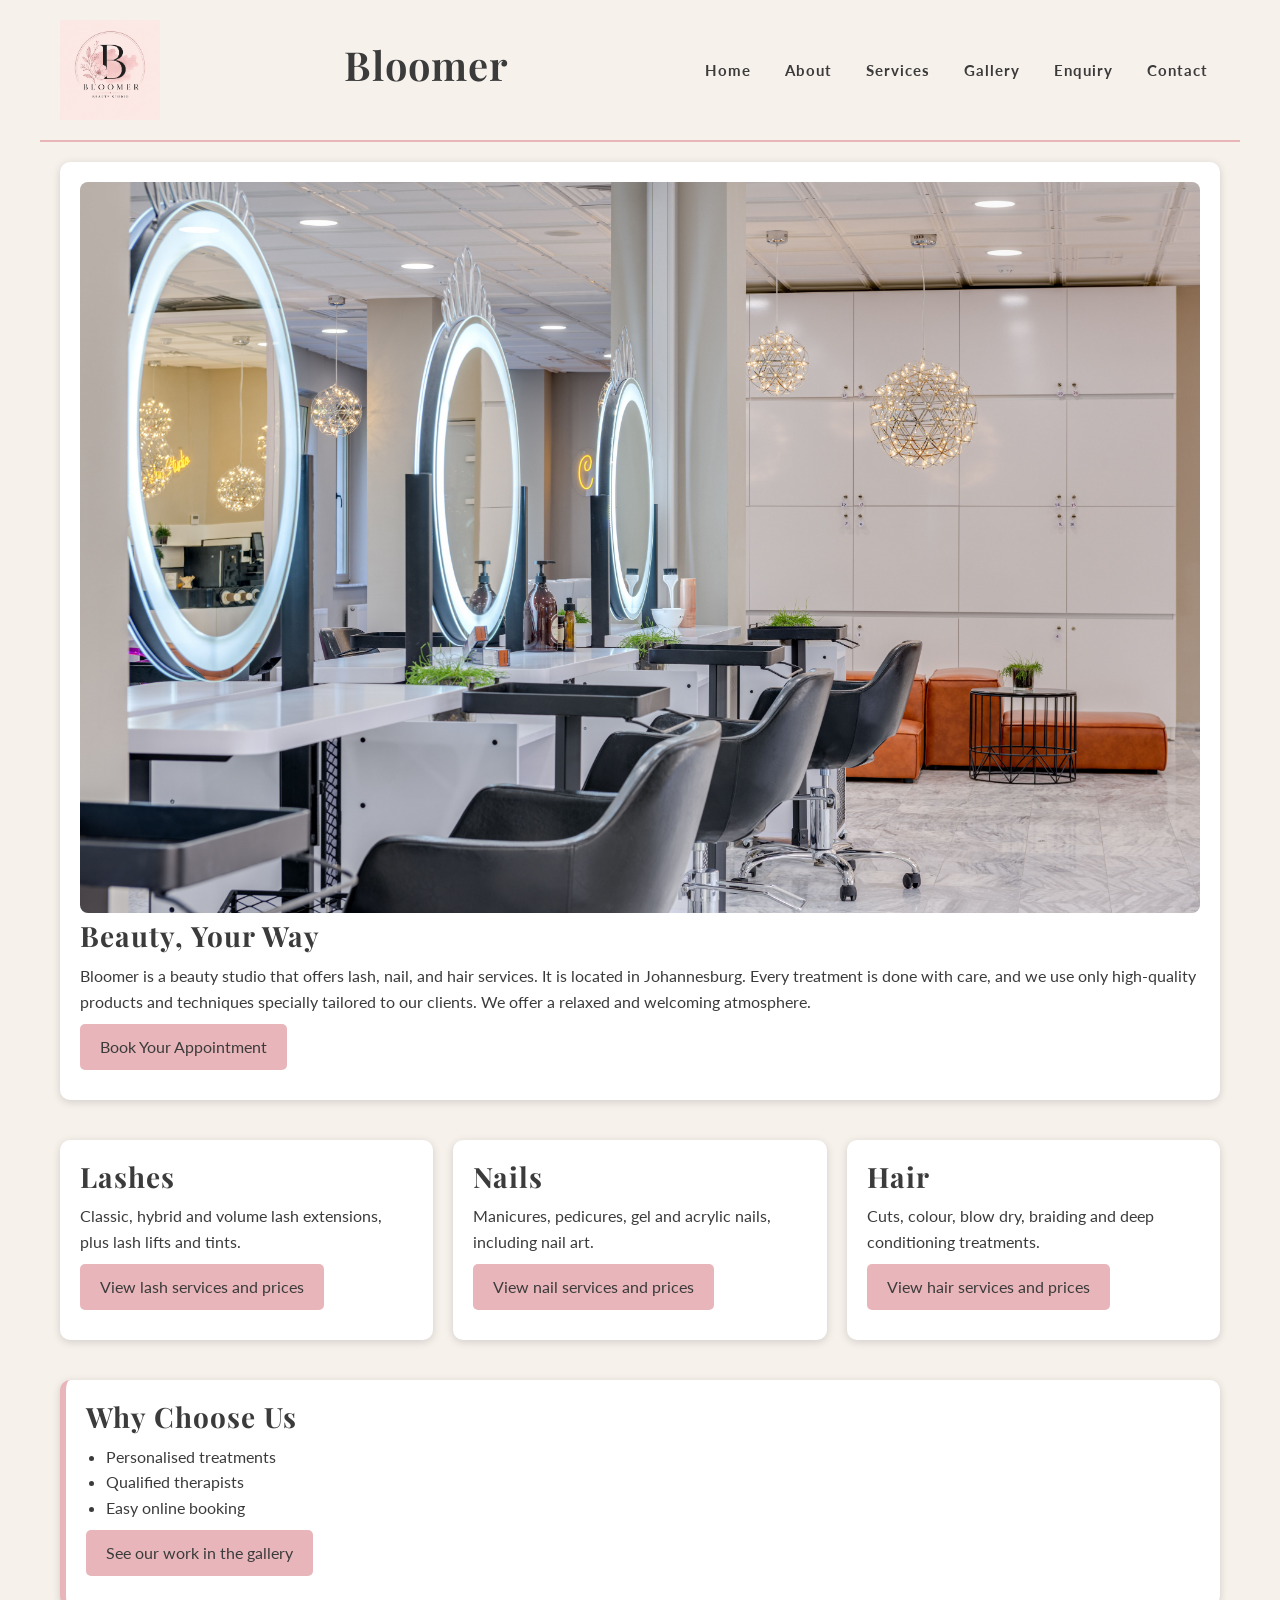
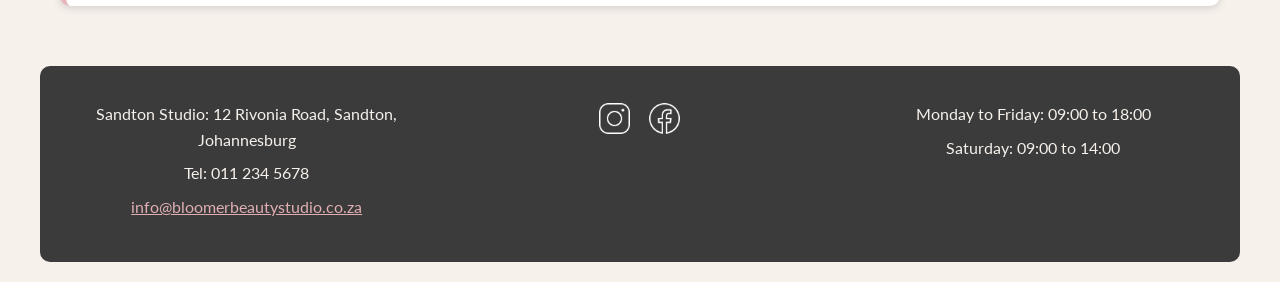
<file: index.html>
<!DOCTYPE html>
<html lang="en-za">
<head>
  <meta charset="UTF-8">
  <meta name="viewport" content="width=device-width, initial-scale=1.0">
  <title>Bloomer | Lash, Nail &amp; Hair Studio in Sandton and Rosebank</title>
  <meta name="description" content="Bloomer is a beauty studio in Sandton and Rosebank, Johannesburg, offering lash extensions, gel and acrylic nails, hair colour and braiding. Book online.">
  <meta name="keywords" content="beauty studio Johannesburg, lash extensions Sandton, gel nails Rosebank, acrylic nails Johannesburg, hair braiding Johannesburg, nail art, lash lift and tint, Bloomer">
  <meta name="author" content="Mamello Makhalemele">
  <meta name="robots" content="index, follow">
  <link rel="canonical" href="https://mamellomak.github.io/bloomer-beauty-studio/">
  <link rel="icon" type="image/png" href="images/logo.png">

  <!-- open graph tags, these control how the page looks when someone shares the link on social media -->
  <meta property="og:type" content="website">
  <meta property="og:site_name" content="Bloomer Beauty Studio">
  <meta property="og:title" content="Bloomer | Lash, Nail &amp; Hair Studio in Sandton and Rosebank">
  <meta property="og:description" content="Bloomer is a beauty studio in Sandton and Rosebank, Johannesburg, offering lash extensions, gel and acrylic nails, hair colour and braiding. Book online.">
  <meta property="og:url" content="https://mamellomak.github.io/bloomer-beauty-studio/">
  <meta property="og:image" content="https://mamellomak.github.io/bloomer-beauty-studio/images/hero/salonherobanner.jpg">
  <meta property="og:image:alt" content="The inside of the Bloomer beauty studio">
  <meta property="og:locale" content="en_ZA">
  <link rel="preconnect" href="https://fonts.googleapis.com">
  <link rel="preconnect" href="https://fonts.gstatic.com" crossorigin>
  <link href="https://fonts.googleapis.com/css2?family=Playfair+Display:wght@400;600;700&family=Lato:wght@400;700&display=swap" rel="stylesheet">
  <link rel="stylesheet" href="css/style.css">
  <script type="application/ld+json">
{
  "@context": "https://schema.org",
  "@graph": [
    {
      "@type": "BeautySalon",
      "@id": "https://mamellomak.github.io/bloomer-beauty-studio/#sandton",
      "name": "Bloomer Beauty Studio, Sandton",
      "url": "https://mamellomak.github.io/bloomer-beauty-studio/",
      "image": "https://mamellomak.github.io/bloomer-beauty-studio/images/hero/salonherobanner.jpg",
      "telephone": "+27112345678",
      "email": "info@bloomerbeautystudio.co.za",
      "address": {
        "@type": "PostalAddress",
        "streetAddress": "12 Rivonia Road",
        "addressLocality": "Sandton",
        "addressRegion": "Gauteng",
        "addressCountry": "ZA"
      },
      "geo": {
        "@type": "GeoCoordinates",
        "latitude": -26.1075,
        "longitude": 28.056
      },
      "openingHoursSpecification": [
        {
          "@type": "OpeningHoursSpecification",
          "dayOfWeek": ["Monday", "Tuesday", "Wednesday", "Thursday", "Friday"],
          "opens": "09:00",
          "closes": "18:00"
        },
        {
          "@type": "OpeningHoursSpecification",
          "dayOfWeek": "Saturday",
          "opens": "09:00",
          "closes": "14:00"
        }
      ]
    },
    {
      "@type": "BeautySalon",
      "@id": "https://mamellomak.github.io/bloomer-beauty-studio/#rosebank",
      "name": "Bloomer Beauty Studio, Rosebank",
      "url": "https://mamellomak.github.io/bloomer-beauty-studio/",
      "image": "https://mamellomak.github.io/bloomer-beauty-studio/images/hero/salonherobanner.jpg",
      "telephone": "+27112345679",
      "email": "info@bloomerbeautystudio.co.za",
      "address": {
        "@type": "PostalAddress",
        "streetAddress": "45 Jan Smuts Avenue",
        "addressLocality": "Rosebank",
        "addressRegion": "Gauteng",
        "addressCountry": "ZA"
      },
      "geo": {
        "@type": "GeoCoordinates",
        "latitude": -26.146,
        "longitude": 28.0435
      },
      "openingHoursSpecification": [
        {
          "@type": "OpeningHoursSpecification",
          "dayOfWeek": ["Monday", "Tuesday", "Wednesday", "Thursday", "Friday"],
          "opens": "09:00",
          "closes": "18:00"
        },
        {
          "@type": "OpeningHoursSpecification",
          "dayOfWeek": "Saturday",
          "opens": "09:00",
          "closes": "14:00"
        }
      ]
    }
  ]
}
  </script>
</head>


<body>

  <header>
    <!-- remains the same for all the webpages -->
    <img src="images/logo.png" alt="Bloomer logo">
    <p class="site-name">Bloomer</p>
    <nav>
      <a href="index.html">Home</a>
      <a href="about.html">About</a>
      <a href="services.html">Services</a>
      <a href="gallery.html">Gallery</a>
      <a href="enquiry.html">Enquiry</a>
      <a href="contact.html">Contact</a>
    </nav>
  </header>

  <main>
    <!-- this is going to change for all the webpages -->
    <section>
      <article>
        <img src="images/hero/salonherobanner.jpg" alt="Bloomer studio interior">
        <h1>Beauty, Your Way</h1>
        <p>Bloomer is a beauty studio that offers lash, nail, and hair services. It is located in Johannesburg. Every treatment is done with care, and we use only high-quality products and techniques specially tailored to our clients. We offer a relaxed and welcoming atmosphere.</p>
        <!-- call to action -->
        <p><a href="enquiry.html">Book Your Appointment</a></p>
      </article>
    </section>

    <section>
      <article>
        <h2>Lashes</h2>
        <p>Classic, hybrid and volume lash extensions, plus lash lifts and tints.</p>
        <p><a href="services.html">View lash services and prices</a></p>
      </article>
      <article>
        <h2>Nails</h2>
        <p>Manicures, pedicures, gel and acrylic nails, including nail art.</p>
        <p><a href="services.html">View nail services and prices</a></p>
      </article>
      <article>
        <h2>Hair</h2>
        <p>Cuts, colour, blow dry, braiding and deep conditioning treatments.</p>
        <p><a href="services.html">View hair services and prices</a></p>
      </article>
    </section>

    <aside>
      <h2>Why Choose Us</h2>
      <ul>
        <li>Personalised treatments</li>
        <li>Qualified therapists</li>
        <li>Easy online booking</li>
      </ul>
      <p><a href="gallery.html">See our work in the gallery</a></p>
    </aside>
  </main>

  <footer>
    <!-- remains the same for all the webpages -->
    <section>
      <!-- contact -->
      <p>Sandton Studio: 12 Rivonia Road, Sandton, Johannesburg</p>
      <p>Tel: 011 234 5678</p>
      <p><a href="mailto:info@bloomerbeautystudio.co.za">info@bloomerbeautystudio.co.za</a></p>
    </section>
    <section>
      <!-- social links -->
      <a href="https://www.instagram.com/bloomer"><img src="images/icons/instagramicon.png" alt="Instagram"></a>
      <a href="https://www.facebook.com/bloomer"><img src="images/icons/facebookicon.png" alt="Facebook"></a>
    </section>
    <section>
      <!-- business hours -->
      <p>Monday to Friday: 09:00 to 18:00</p>
      <p>Saturday: 09:00 to 14:00</p>
    </section>
  </footer>

  <script src="js/main.js"></script>
</body>
</html>
</file>
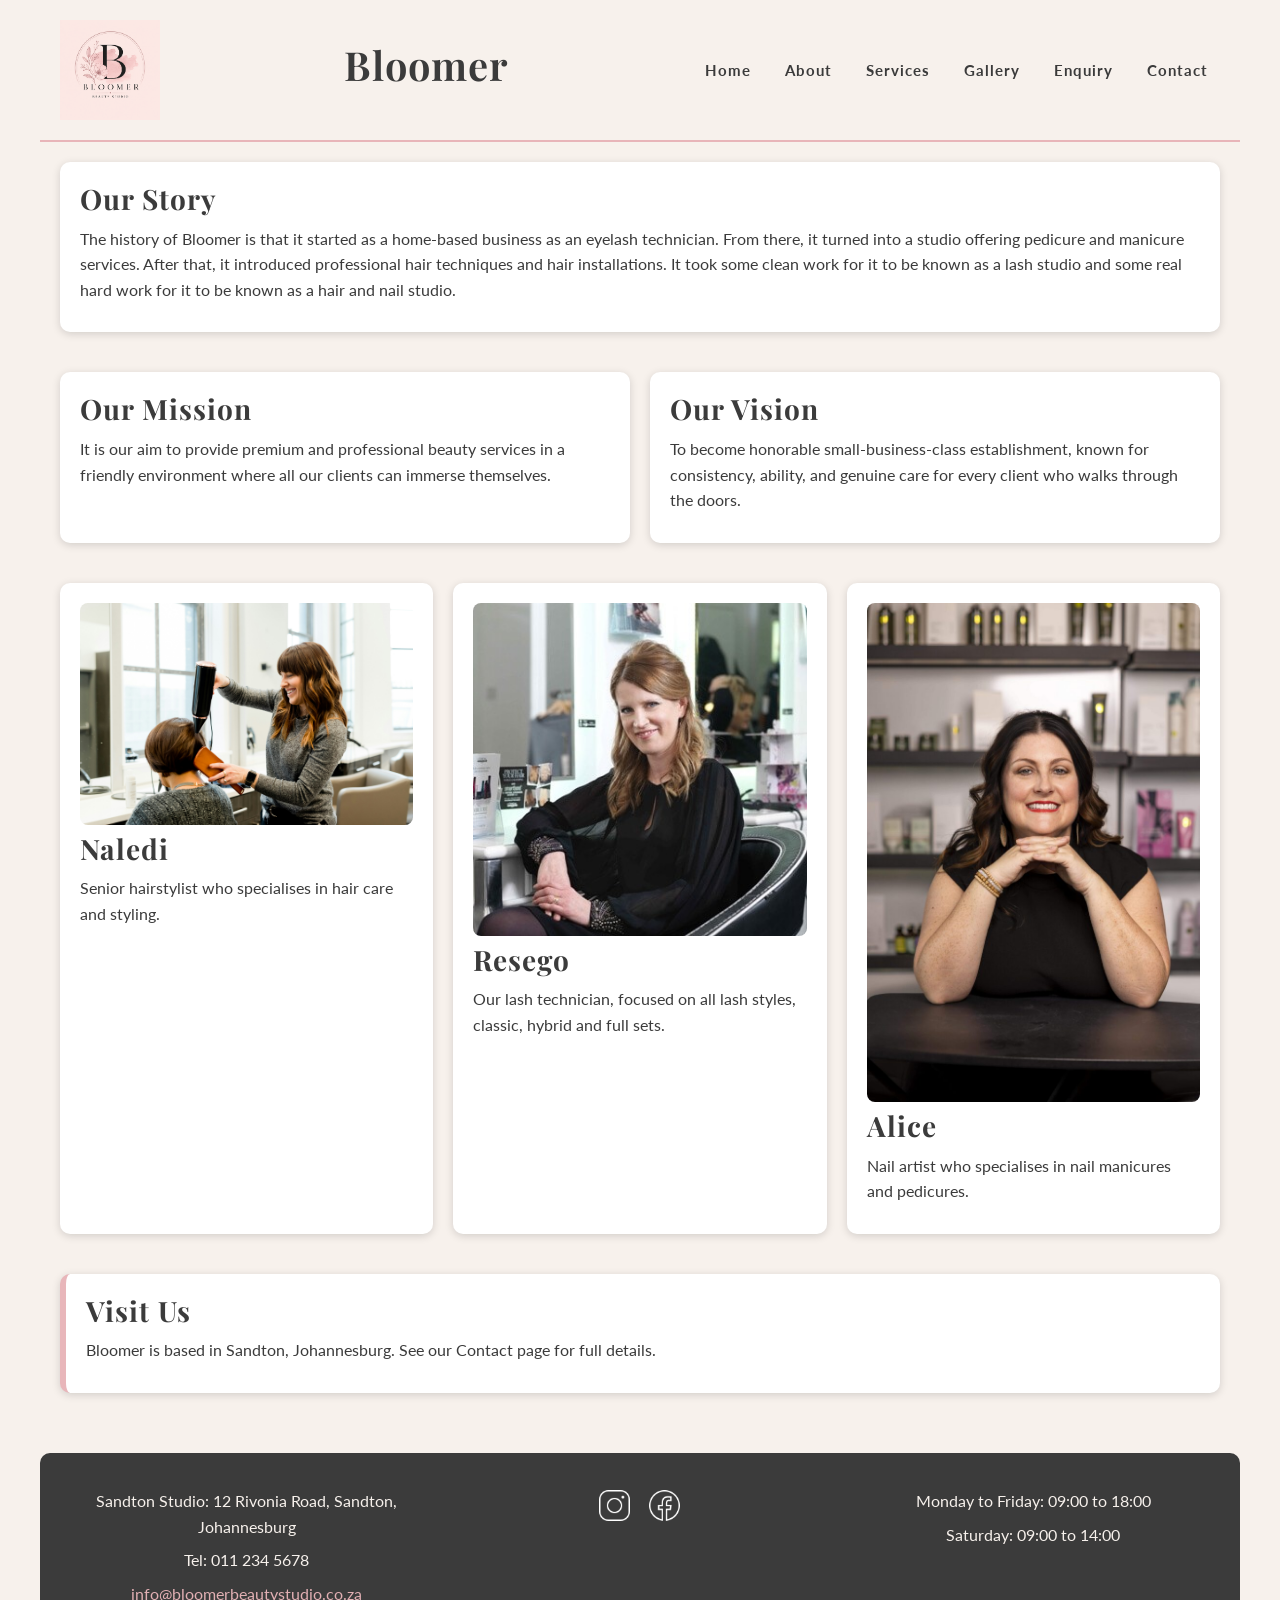
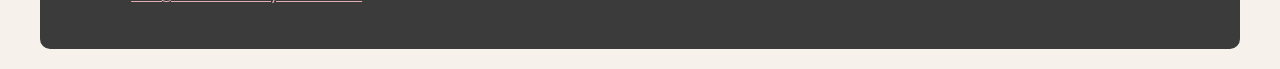
<file: about.html>
<!DOCTYPE html>
<html lang="en-za">
<head>
  <meta charset="UTF-8">
  <meta name="viewport" content="width=device-width, initial-scale=1.0">
  <title>About Bloomer | Our Story and Team in Johannesburg</title>
  <meta name="description" content="Meet Naledi, Resego and Alice, and read how Bloomer grew from a home based lash business into a Johannesburg beauty studio for lashes, nails and hair.">
  <meta name="keywords" content="about Bloomer, beauty studio team Johannesburg, hairstylist Sandton, lash technician Johannesburg, nail artist, our story, beauty studio mission">
  <meta name="author" content="Mamello Makhalemele">
  <meta name="robots" content="index, follow">
  <link rel="canonical" href="https://mamellomak.github.io/bloomer-beauty-studio/about.html">
  <link rel="icon" type="image/png" href="images/logo.png">

  <!-- open graph tags, these control how the page looks when someone shares the link on social media -->
  <meta property="og:type" content="website">
  <meta property="og:site_name" content="Bloomer Beauty Studio">
  <meta property="og:title" content="About Bloomer | Our Story and Team in Johannesburg">
  <meta property="og:description" content="Meet Naledi, Resego and Alice, and read how Bloomer grew from a home based lash business into a Johannesburg beauty studio for lashes, nails and hair.">
  <meta property="og:url" content="https://mamellomak.github.io/bloomer-beauty-studio/about.html">
  <meta property="og:image" content="https://mamellomak.github.io/bloomer-beauty-studio/images/hero/salonherobanner.jpg">
  <meta property="og:image:alt" content="The inside of the Bloomer beauty studio">
  <meta property="og:locale" content="en_ZA">
  <link rel="preconnect" href="https://fonts.googleapis.com">
  <link rel="preconnect" href="https://fonts.gstatic.com" crossorigin>
  <link href="https://fonts.googleapis.com/css2?family=Playfair+Display:wght@400;600;700&family=Lato:wght@400;700&display=swap" rel="stylesheet">
  <link rel="stylesheet" href="css/style.css">
</head>
<body>

  <header>
    <!-- remains the same for all the webpages -->
    <img src="images/logo.png" alt="Bloomer logo">
    <p class="site-name">Bloomer</p>
    <nav>
      <a href="index.html">Home</a>
      <a href="about.html">About</a>
      <a href="services.html">Services</a>
      <a href="gallery.html">Gallery</a>
      <a href="enquiry.html">Enquiry</a>
      <a href="contact.html">Contact</a>
    </nav>
  </header>

  <main>
    <!-- this is going to change for all the webpages -->
    <section>
      <article>
        <h1>Our Story</h1>
        <p>The history of Bloomer is that it started as a home-based business as an eyelash technician. From there, it turned into a studio offering pedicure and manicure services. After that, it introduced professional hair techniques and hair installations. It took some clean work for it to be known as a lash studio and some real hard work for it to be known as a hair and nail studio.</p>
      </article>
    </section>

    <section>
      <article>
        <h2>Our Mission</h2>
        <p>It is our aim to provide premium and professional beauty services in a friendly environment where all our clients can immerse themselves.</p>
      </article>
      <article>
        <h2>Our Vision</h2>
        <p>To become honorable small-business-class establishment, known for consistency, ability, and genuine care for every client who walks through the doors.</p>
      </article>
    </section>

    <section>
      <article>
        <img src="images/about/team-naledi.jpg" alt="Naledi, senior hairstylist">
        <h2>Naledi</h2>
        <p>Senior hairstylist who specialises in hair care and styling.</p>
      </article>
      <article>
        <img src="images/about/team-resego.jpg" alt="Resego, lash technician">
        <h2>Resego</h2>
        <p>Our lash technician, focused on all lash styles, classic, hybrid and full sets.</p>
      </article>
      <article>
        <img src="images/about/team-alice.jpg" alt="Alice, nail artist">
        <h2>Alice</h2>
        <p>Nail artist who specialises in nail manicures and pedicures.</p>
      </article>
    </section>

    <aside>
      <h2>Visit Us</h2>
      <p>Bloomer is based in Sandton, Johannesburg. See our Contact page for full details.</p>
    </aside>
  </main>

  <footer>
    <!-- remains the same for all the webpages -->
    <section>
      <!-- contact -->
      <p>Sandton Studio: 12 Rivonia Road, Sandton, Johannesburg</p>
      <p>Tel: 011 234 5678</p>
      <p><a href="mailto:info@bloomerbeautystudio.co.za">info@bloomerbeautystudio.co.za</a></p>
    </section>
    <section>
      <!-- social links -->
      <a href="https://www.instagram.com/bloomer"><img src="images/icons/instagramicon.png" alt="Instagram"></a>
      <a href="https://www.facebook.com/bloomer"><img src="images/icons/facebookicon.png" alt="Facebook"></a>
    </section>
    <section>
      <!-- business hours -->
      <p>Monday to Friday: 09:00 to 18:00</p>
      <p>Saturday: 09:00 to 14:00</p>
    </section>
  </footer>

  <script src="js/main.js"></script>
</body>
</html>
</file>
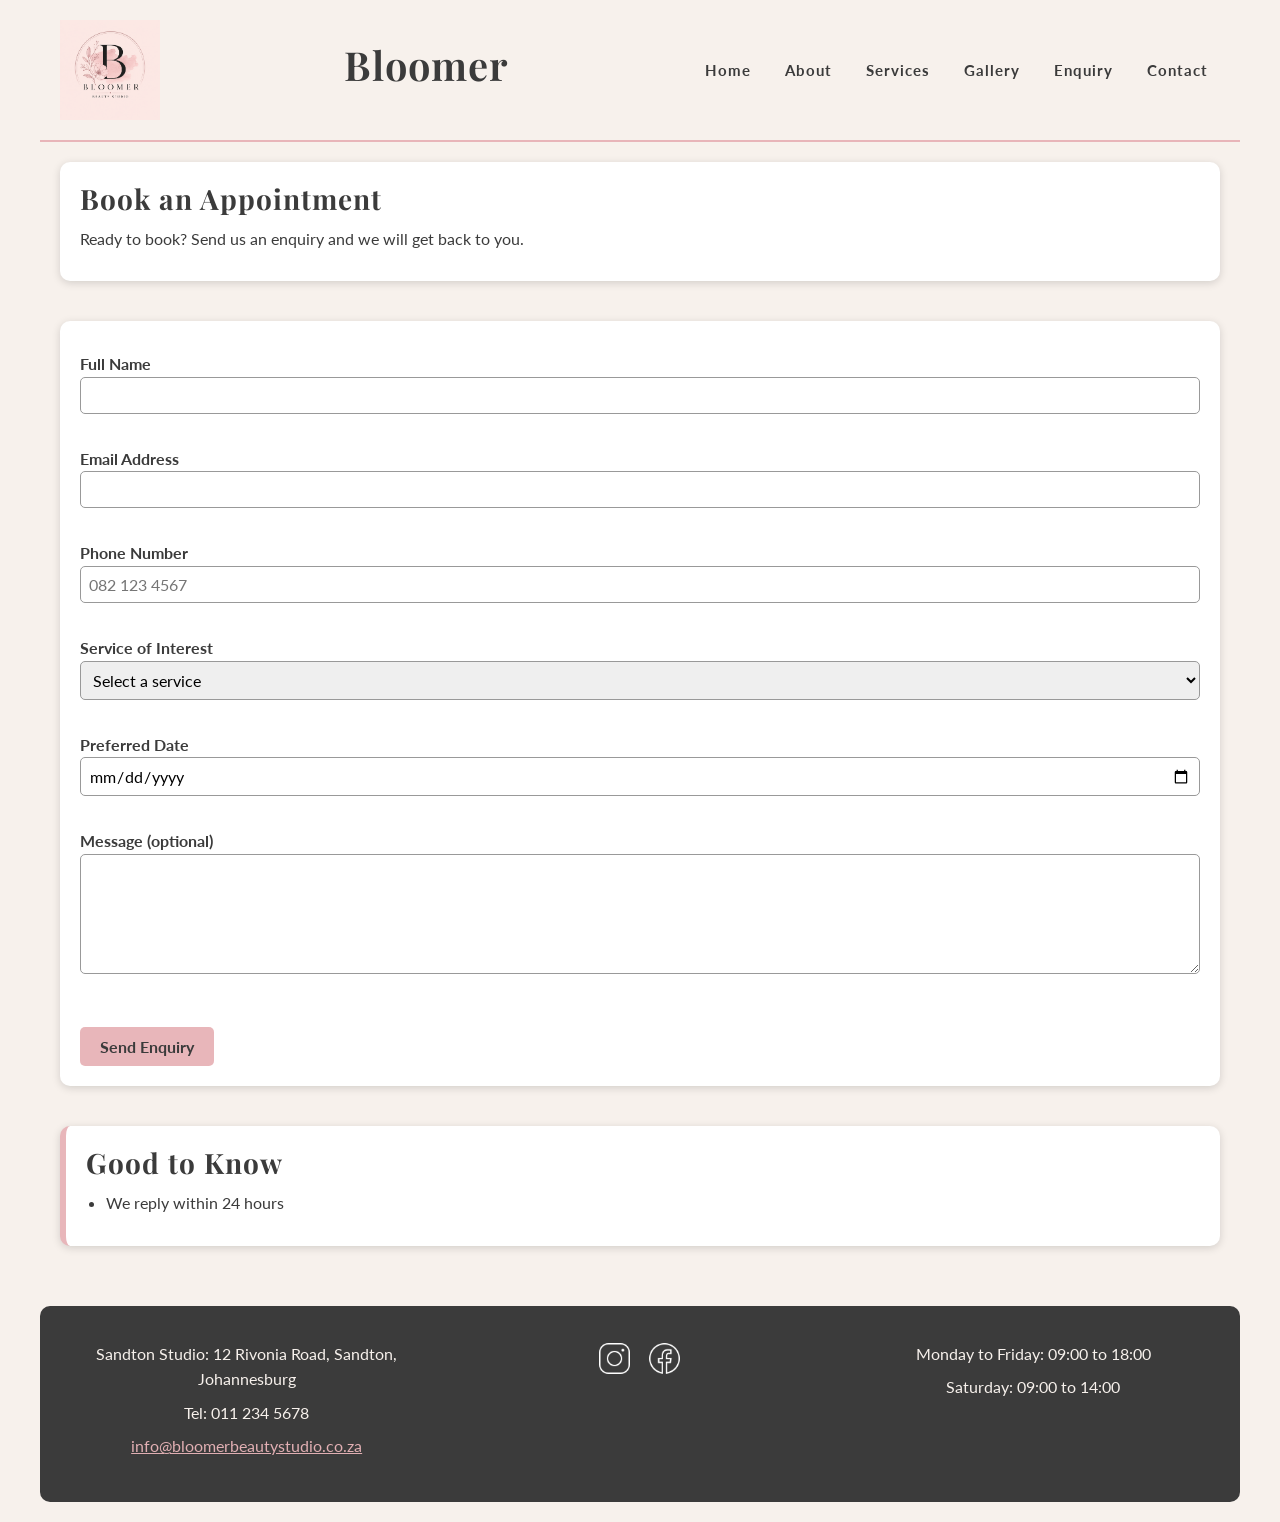
<file: enquiry.html>
<!DOCTYPE html>
<html lang="en-za">
<head>
  <meta charset="UTF-8">
  <meta name="viewport" content="width=device-width, initial-scale=1.0">
  <title>Book an Appointment | Enquiry | Bloomer Beauty Studio</title>
  <meta name="description" content="Send Bloomer an enquiry to book lashes, nails or hair in Sandton or Rosebank. Choose a service and date and see the price and opening hours straight away.">
  <meta name="keywords" content="book beauty appointment Johannesburg, lash booking Sandton, nail appointment Rosebank, hair appointment, beauty studio enquiry, service price">
  <meta name="author" content="Mamello Makhalemele">
  <meta name="robots" content="index, follow">
  <link rel="canonical" href="https://mamellomak.github.io/bloomer-beauty-studio/enquiry.html">
  <link rel="icon" type="image/png" href="images/logo.png">

  <!-- open graph tags, these control how the page looks when someone shares the link on social media -->
  <meta property="og:type" content="website">
  <meta property="og:site_name" content="Bloomer Beauty Studio">
  <meta property="og:title" content="Book an Appointment | Enquiry | Bloomer Beauty Studio">
  <meta property="og:description" content="Send Bloomer an enquiry to book lashes, nails or hair in Sandton or Rosebank. Choose a service and date and see the price and opening hours straight away.">
  <meta property="og:url" content="https://mamellomak.github.io/bloomer-beauty-studio/enquiry.html">
  <meta property="og:image" content="https://mamellomak.github.io/bloomer-beauty-studio/images/hero/salonherobanner.jpg">
  <meta property="og:image:alt" content="The inside of the Bloomer beauty studio">
  <meta property="og:locale" content="en_ZA">
  <link rel="preconnect" href="https://fonts.googleapis.com">
  <link rel="preconnect" href="https://fonts.gstatic.com" crossorigin>
  <link href="https://fonts.googleapis.com/css2?family=Playfair+Display:wght@400;600;700&family=Lato:wght@400;700&display=swap" rel="stylesheet">
  <link rel="stylesheet" href="css/style.css">
</head>
<body>

  <header>
    <!-- remains the same for all the webpages -->
    <img src="images/logo.png" alt="Bloomer logo">
    <p class="site-name">Bloomer</p>
    <nav>
      <a href="index.html">Home</a>
      <a href="about.html">About</a>
      <a href="services.html">Services</a>
      <a href="gallery.html">Gallery</a>
      <a href="enquiry.html">Enquiry</a>
      <a href="contact.html">Contact</a>
    </nav>
  </header>

  <main>
    <!-- this is going to change for all the webpages -->
    <section>
      <article>
        <h1>Book an Appointment</h1>
        <p>Ready to book? Send us an enquiry and we will get back to you.</p>
      </article>
    </section>

    <section>
      <article>
        <!--novalidate disables the broswer's default validation messages, so JavaScript can handle 
          the validation and display custom messages. HTML validation rules remain as a backup. AJAX submits the form without
          refreshing the page while action handles normal form submission when JavaScript is disabled-->
        <form id="enquiry-form" action="enquiry.html" method="get" novalidate>

          <label for="enquiry-name">Full Name</label>
          <input type="text" id="enquiry-name" name="fullName" required minlength="2" maxlength="60" autocomplete="name" aria-describedby="enquiry-name-error">
          <span class="field-error" id="enquiry-name-error" role="alert"></span>

          <label for="enquiry-email">Email Address</label>
          <input type="email" id="enquiry-email" name="email" required autocomplete="email" aria-describedby="enquiry-email-error">
          <span class="field-error" id="enquiry-email-error" role="alert"></span>

          <label for="enquiry-phone">Phone Number</label>
          <input type="tel" id="enquiry-phone" name="phone" required placeholder="082 123 4567" pattern="(\+27|0)[0-9 \-]{9,13}" autocomplete="tel" aria-describedby="enquiry-phone-error">
          <span class="field-error" id="enquiry-phone-error" role="alert"></span>

          <label for="enquiry-service">Service of Interest</label>
          <select id="enquiry-service" name="service" required aria-describedby="enquiry-service-error">
            <option value="">Select a service</option>
            <optgroup label="Lashes">
              <option value="Classic Lash Set">Classic Lash Set</option>
              <option value="Hybrid Lash Set">Hybrid Lash Set</option>
              <option value="Volume Lash Set">Volume Lash Set</option>
              <option value="Lash Lift &amp; Tint">Lash Lift &amp; Tint</option>
            </optgroup>
            <optgroup label="Nails">
              <option value="Classic Manicure">Classic Manicure</option>
              <option value="Gel Manicure">Gel Manicure</option>
              <option value="Gel Pedicure">Gel Pedicure</option>
              <option value="Acrylic Nail Extensions">Acrylic Nail Extensions</option>
              <option value="Nail Art">Nail Art</option>
            </optgroup>
            <optgroup label="Hair">
              <option value="Wash, Cut &amp; Blow Dry">Wash, Cut &amp; Blow Dry</option>
              <option value="Full Colour">Full Colour</option>
              <option value="Braiding">Braiding</option>
              <option value="Treatment &amp; Deep Condition">Treatment &amp; Deep Condition</option>
            </optgroup>
          </select>
          <span class="field-error" id="enquiry-service-error" role="alert"></span>

          <label for="enquiry-date">Preferred Date</label>
          <input type="date" id="enquiry-date" name="preferredDate" required aria-describedby="enquiry-date-error">
          <span class="field-error" id="enquiry-date-error" role="alert"></span>

          <label for="enquiry-message">Message (optional)</label>
          <textarea id="enquiry-message" name="message" rows="5" maxlength="500" aria-describedby="enquiry-message-error"></textarea>
          <span class="field-error" id="enquiry-message-error" role="alert"></span>

          <button type="submit" id="enquiry-submit">Send Enquiry</button>
        </form>

        <!-- The response for cost and availability is built here by js/main.js -->
        <div id="enquiry-result" class="form-status" role="status" aria-live="polite" tabindex="-1" hidden></div>
      </article>
    </section>

    <aside>
      <h2>Good to Know</h2>
      <ul>
        <li>We reply within 24 hours</li>
      </ul>
    </aside>
  </main>

  <footer>
    <!-- remains the same for all the webpages -->
    <section>
      <!-- contact -->
      <p>Sandton Studio: 12 Rivonia Road, Sandton, Johannesburg</p>
      <p>Tel: 011 234 5678</p>
      <p><a href="mailto:info@bloomerbeautystudio.co.za">info@bloomerbeautystudio.co.za</a></p>
    </section>
    <section>
      <!-- social links -->
      <a href="https://www.instagram.com/bloomer"><img src="images/icons/instagramicon.png" alt="Instagram"></a>
      <a href="https://www.facebook.com/bloomer"><img src="images/icons/facebookicon.png" alt="Facebook"></a>
    </section>
    <section>
      <!-- bloomers business / working hours -->
      <p>Monday to Friday: 09:00 to 18:00</p>
      <p>Saturday: 09:00 to 14:00</p>
    </section>
  </footer>

  <script src="js/main.js"></script>
</body>
</html>
</file>
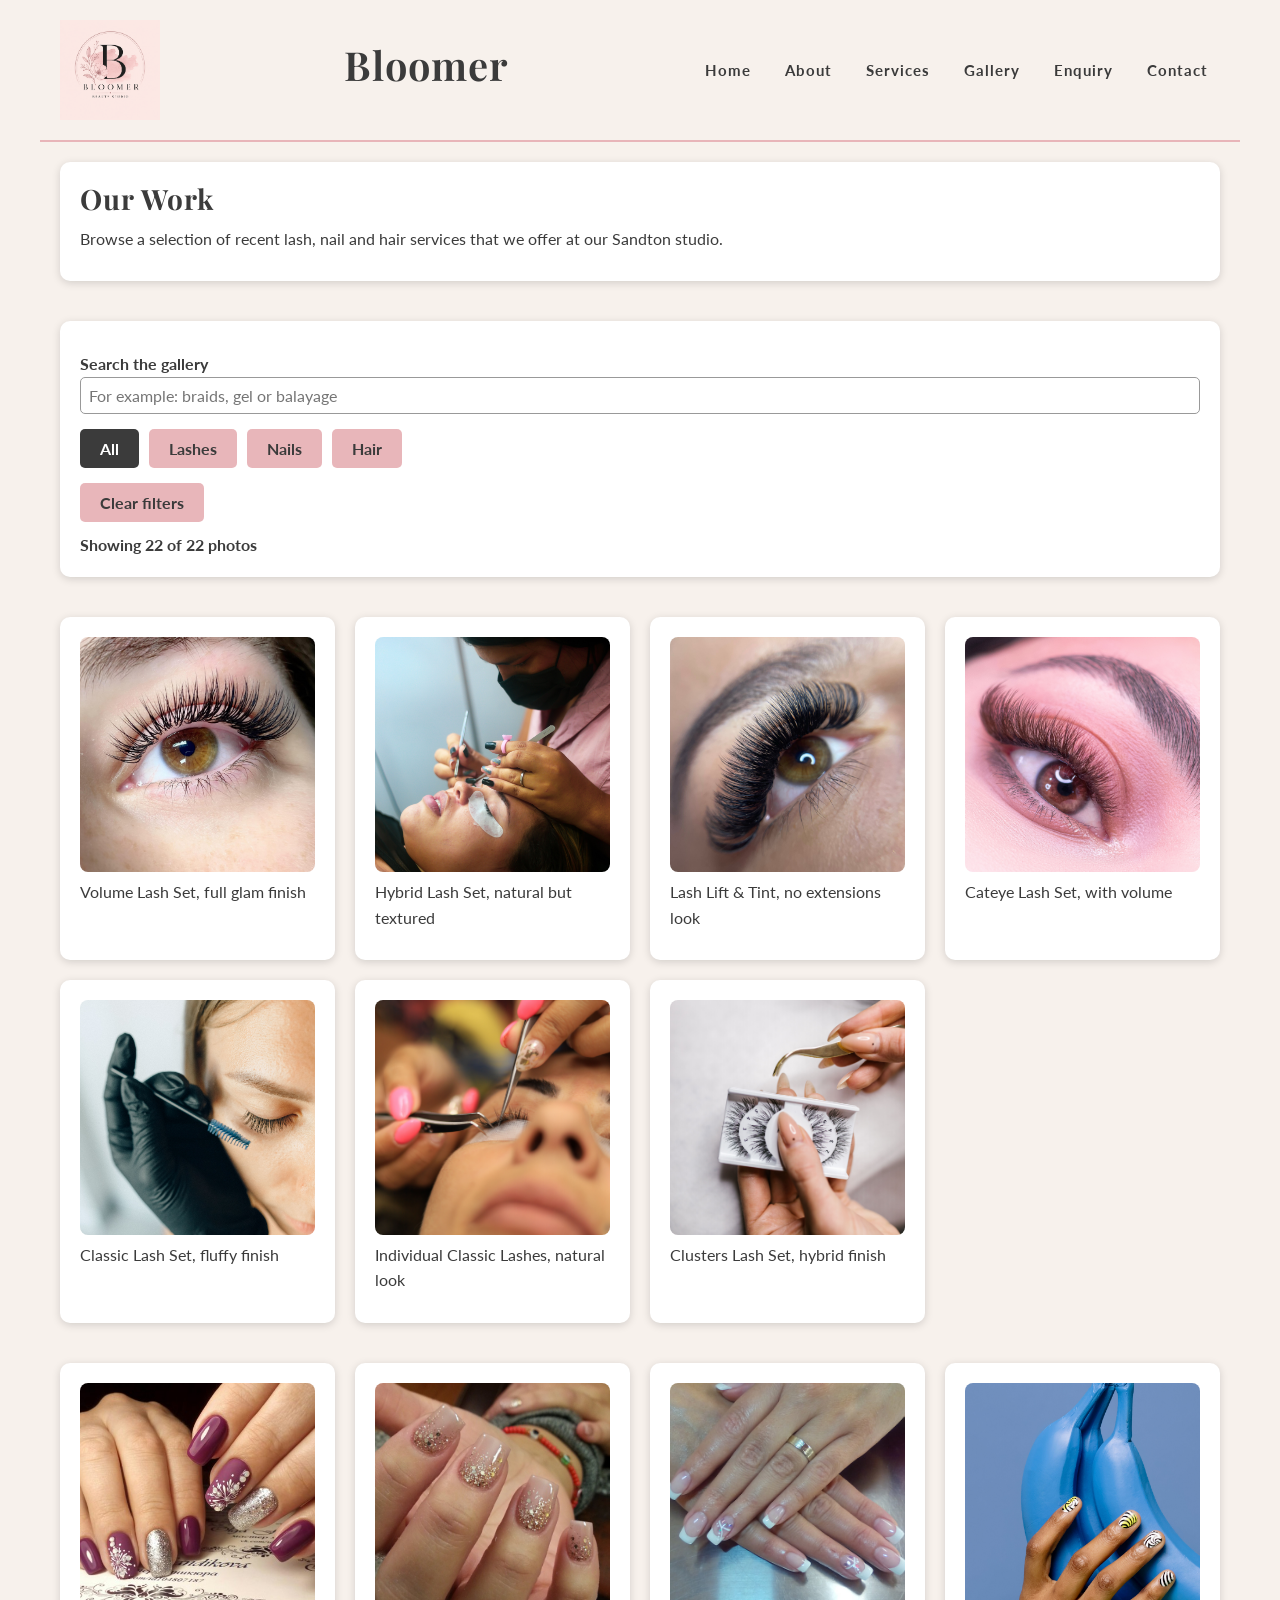
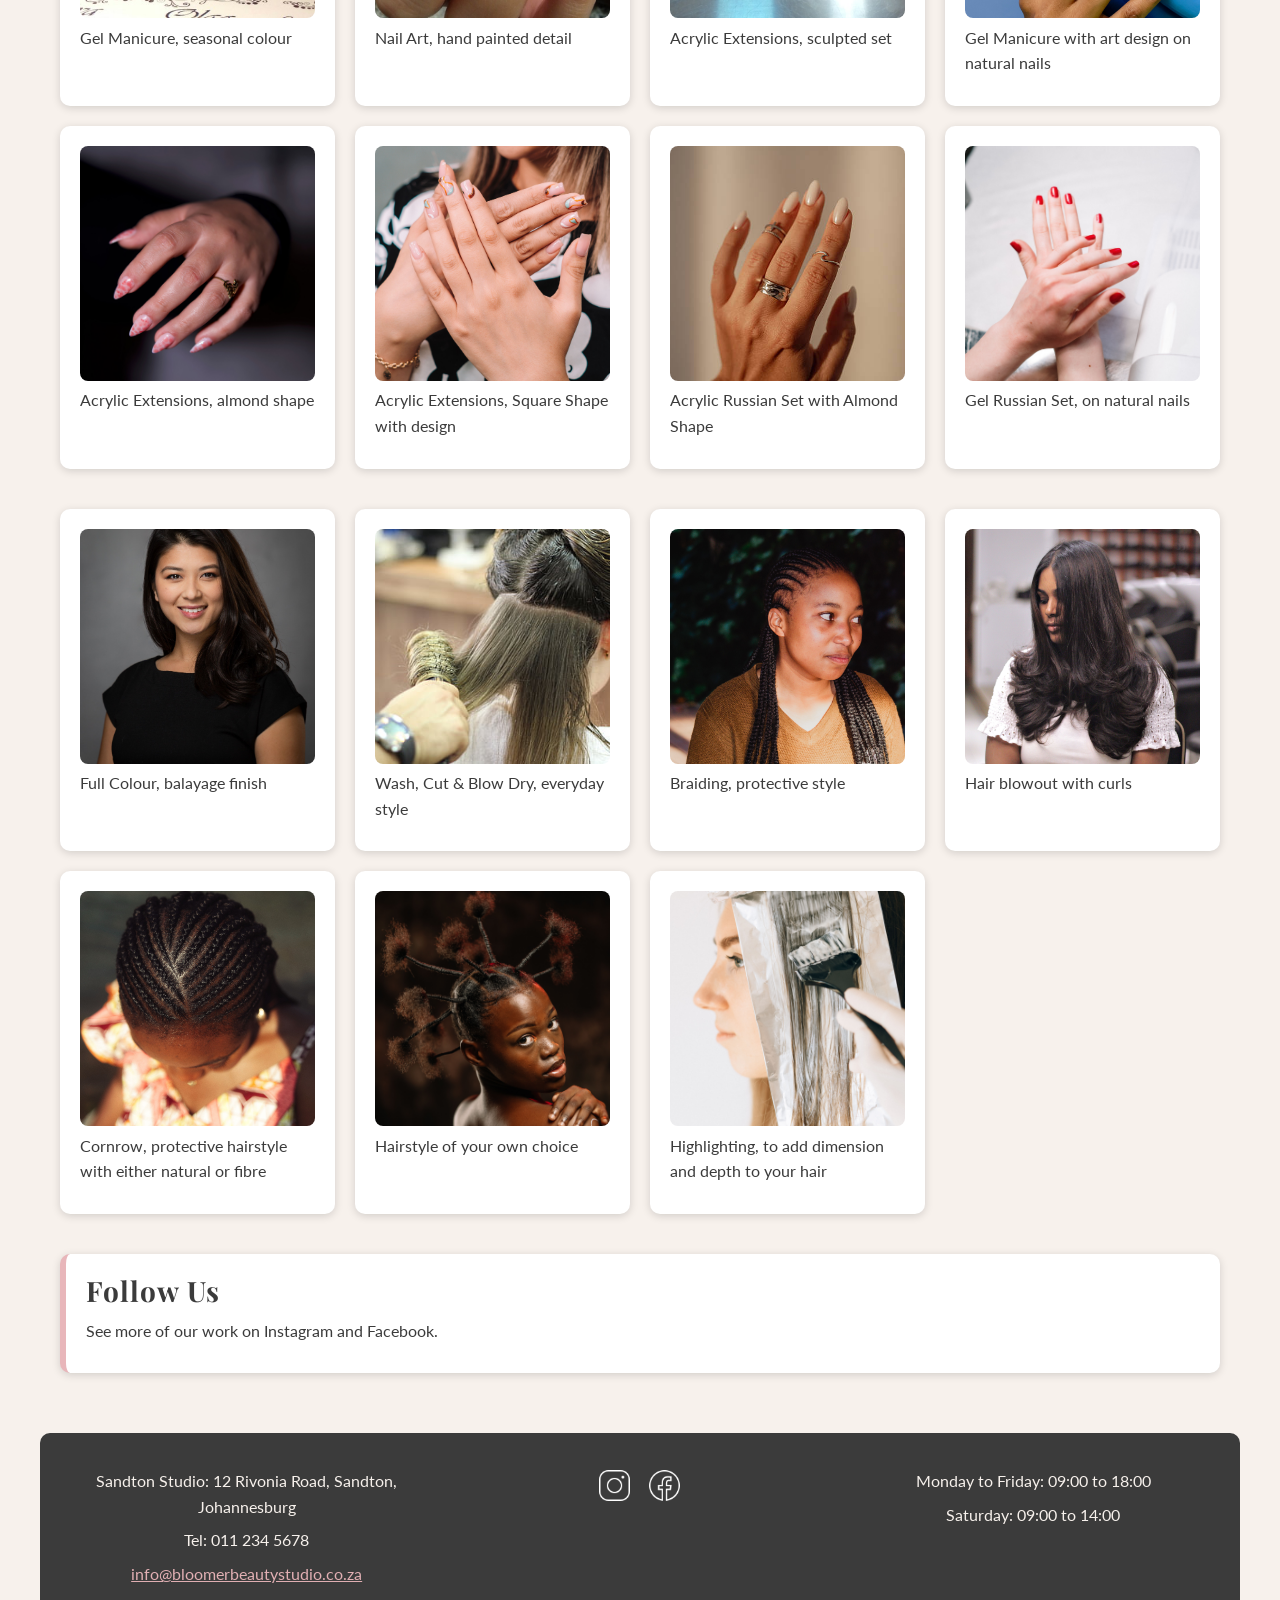
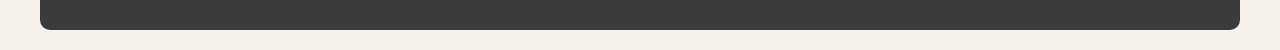
<file: gallery.html>
<!DOCTYPE html>
<html lang="en-za">
<head>
  <meta charset="UTF-8">
  <meta name="viewport" content="width=device-width, initial-scale=1.0">
  <title>Gallery | Lash, Nail &amp; Hair Styles | Bloomer Johannesburg</title>
  <meta name="description" content="Browse Bloomer's gallery of lash sets, gel and acrylic nails, braids, balayage and blow dries. Filter by category, search by style and view any photo.">
  <meta name="keywords" content="beauty gallery Johannesburg, lash extension photos, nail art ideas, acrylic nail designs, hair braiding styles, balayage, Russian manicure, Bloomer gallery">
  <meta name="author" content="Mamello Makhalemele">
  <meta name="robots" content="index, follow">
  <link rel="canonical" href="https://mamellomak.github.io/bloomer-beauty-studio/gallery.html">
  <link rel="icon" type="image/png" href="images/logo.png">

  <!-- open graph tags, these control how the page looks when someone shares the link on social media -->
  <meta property="og:type" content="website">
  <meta property="og:site_name" content="Bloomer Beauty Studio">
  <meta property="og:title" content="Gallery | Lash, Nail &amp; Hair Styles | Bloomer Johannesburg">
  <meta property="og:description" content="Browse Bloomer's gallery of lash sets, gel and acrylic nails, braids, balayage and blow dries. Filter by category, search by style and view any photo.">
  <meta property="og:url" content="https://mamellomak.github.io/bloomer-beauty-studio/gallery.html">
  <meta property="og:image" content="https://mamellomak.github.io/bloomer-beauty-studio/images/hero/salonherobanner.jpg">
  <meta property="og:image:alt" content="The inside of the Bloomer beauty studio">
  <meta property="og:locale" content="en_ZA">
  <link rel="preconnect" href="https://fonts.googleapis.com">
  <link rel="preconnect" href="https://fonts.gstatic.com" crossorigin>
  <link href="https://fonts.googleapis.com/css2?family=Playfair+Display:wght@400;600;700&family=Lato:wght@400;700&display=swap" rel="stylesheet">
  <link rel="stylesheet" href="css/style.css">
</head>
<body>

  <header>
    <!-- remains the same for all the webpages -->
    <img src="images/logo.png" alt="Bloomer logo">
    <p class="site-name">Bloomer</p>
    <nav>
      <a href="index.html">Home</a>
      <a href="about.html">About</a>
      <a href="services.html">Services</a>
      <a href="gallery.html">Gallery</a>
      <a href="enquiry.html">Enquiry</a>
      <a href="contact.html">Contact</a>
    </nav>
  </header>

  <main>
    <!-- this is going to change for all the webpages -->
    <section>
      <article>
        <h1>Our Work</h1>
        <p>Browse a selection of recent lash, nail and hair services that we offer at our Sandton studio.</p>
      </article>
    </section>

    <!--
      Search and category filter. They start hidden and js/main.js shows
      them once the page is ready, because they only work with JavaScript.
    -->
    <section id="gallery-controls" hidden>
      <form role="search" aria-label="Search and filter the gallery" novalidate>
        <label for="gallery-search">Search the gallery</label>
        <input type="search" id="gallery-search" name="search" placeholder="For example: braids, gel or balayage" autocomplete="off">

        <div role="group" aria-label="Filter by category">
          <button type="button" class="filter-btn active" data-category="all" aria-pressed="true">All</button>
          <button type="button" class="filter-btn" data-category="lashes" aria-pressed="false">Lashes</button>
          <button type="button" class="filter-btn" data-category="nails" aria-pressed="false">Nails</button>
          <button type="button" class="filter-btn" data-category="hair" aria-pressed="false">Hair</button>
        </div>

        <button type="button" id="gallery-clear">Clear filters</button>
      </form>
      <p id="gallery-count" role="status" aria-live="polite"></p>
    </section>

    <!--The gallery photos are in three sections, one for each category. 
      Each photo is in an article element with a data-category attribute. The caption is in a p element.
      The photos are links to the full-size images, which open in a new tab.-->
    <section class="gallery-group">
      <article data-category="lashes">
        <a href="images/gallery/volume-lash-set-full-glam.jpg"><img src="images/gallery/volume-lash-set-full-glam.jpg" alt="Volume lash set, full glam finish" loading="lazy"></a>
        <p>Volume Lash Set, full glam finish</p>
      </article>
      <article data-category="lashes">
        <a href="images/gallery/hybrid-lash-set-natural-texture.jpg"><img src="images/gallery/hybrid-lash-set-natural-texture.jpg" alt="Hybrid lash set, natural but textured" loading="lazy"></a>
        <p>Hybrid Lash Set, natural but textured</p>
      </article>
      <article data-category="lashes">
        <a href="images/gallery/lash-lift-and-tint-natural-look.jpg"><img src="images/gallery/lash-lift-and-tint-natural-look.jpg" alt="Lash lift and tint, no extensions look" loading="lazy"></a>
        <p>Lash Lift &amp; Tint, no extensions look</p>
      </article>
      <article data-category="lashes">
        <a href="images/gallery/cat-eye-lash-set-with-volume.jpg"><img src="images/gallery/cat-eye-lash-set-with-volume.jpg" alt="Cateye Lash Set, with volume" loading="lazy"></a>
        <p>Cateye Lash Set, with volume</p>
      </article>
      <article data-category="lashes">
        <a href="images/gallery/classic-lash-set-fluffy-finish.jpg"><img src="images/gallery/classic-lash-set-fluffy-finish.jpg" alt="Classic Lash Set, fluffy finish" loading="lazy"></a>
        <p>Classic Lash Set, fluffy finish</p>
      </article>
      <article data-category="lashes">
        <a href="images/gallery/individual-classic-lashes-natural-look.jpg"><img src="images/gallery/individual-classic-lashes-natural-look.jpg" alt="Individual Classic Lashes, natural look" loading="lazy"></a>
        <p>Individual Classic Lashes, natural look</p>
      </article>
      <article data-category="lashes">
        <a href="images/gallery/cluster-lash-set-hybrid-finish.jpg"><img src="images/gallery/cluster-lash-set-hybrid-finish.jpg" alt="Clusters Lash Set, hybrid finish" loading="lazy"></a>
        <p>Clusters Lash Set, hybrid finish</p>
      </article>
    </section>

    <section class="gallery-group">
      <article data-category="nails">
        <a href="images/gallery/gel-manicure-seasonal-colour.jpg"><img src="images/gallery/gel-manicure-seasonal-colour.jpg" alt="Gel manicure, seasonal colour" loading="lazy"></a>
        <p>Gel Manicure, seasonal colour</p>
      </article>
      <article data-category="nails">
        <a href="images/gallery/nail-art-hand-painted-detail.png"><img src="images/gallery/nail-art-hand-painted-detail.png" alt="Nail art, hand painted detail" loading="lazy"></a>
        <p>Nail Art, hand painted detail</p>
      </article>
      <article data-category="nails">
        <a href="images/gallery/acrylic-nail-extensions-sculpted-set.jpg"><img src="images/gallery/acrylic-nail-extensions-sculpted-set.jpg" alt="Acrylic extensions, sculpted set" loading="lazy"></a>
        <p>Acrylic Extensions, sculpted set</p>
      </article>
      <article data-category="nails">
        <a href="images/gallery/gel-manicure-with-nail-art-design.jpg"><img src="images/gallery/gel-manicure-with-nail-art-design.jpg" alt="Gel Manicure with art design on natural nails" loading="lazy"></a>
        <p>Gel Manicure with art design on natural nails</p>
      </article>
      <article data-category="nails">
        <a href="images/gallery/acrylic-nail-extensions-almond-shape.jpg"><img src="images/gallery/acrylic-nail-extensions-almond-shape.jpg" alt="Acrylic Extensions, almond shape" loading="lazy"></a>
        <p>Acrylic Extensions, almond shape</p>
      </article>
      <article data-category="nails">
        <a href="images/gallery/acrylic-nail-extensions-square-shape-design.jpg"><img src="images/gallery/acrylic-nail-extensions-square-shape-design.jpg" alt="Acrylic Extensions, Square Shape with design" loading="lazy"></a>
        <p>Acrylic Extensions, Square Shape with design</p>
      </article>
      <article data-category="nails">
        <a href="images/gallery/acrylic-russian-set-almond-shape.jpg"><img src="images/gallery/acrylic-russian-set-almond-shape.jpg" alt="Acrylic Russian Set with Almond Shape" loading="lazy"></a>
        <p>Acrylic Russian Set with Almond Shape</p>
      </article>
      <article data-category="nails">
        <a href="images/gallery/gel-russian-set-natural-nails.jpg"><img src="images/gallery/gel-russian-set-natural-nails.jpg" alt="Gel Russian Set, on natural nails" loading="lazy"></a>
        <p>Gel Russian Set, on natural nails</p>
      </article>
    </section>

    <section class="gallery-group">
      <article data-category="hair">
        <a href="images/gallery/full-colour-balayage-finish.jpg"><img src="images/gallery/full-colour-balayage-finish.jpg" alt="Full colour, balayage finish" loading="lazy"></a>
        <p>Full Colour, balayage finish</p>
      </article>
      <article data-category="hair">
        <a href="images/gallery/wash-cut-blow-dry-everyday-style.jpg"><img src="images/gallery/wash-cut-blow-dry-everyday-style.jpg" alt="Wash, cut and blow dry, everyday style" loading="lazy"></a>
        <p>Wash, Cut &amp; Blow Dry, everyday style</p>
      </article>
      <article data-category="hair">
        <a href="images/gallery/protective-braids-style.jpg"><img src="images/gallery/protective-braids-style.jpg" alt="Braiding, protective style" loading="lazy"></a>
        <p>Braiding, protective style</p>
      </article>
      <article data-category="hair">
        <a href="images/gallery/hair-blowout-with-curls.jpg"><img src="images/gallery/hair-blowout-with-curls.jpg" alt="Hair blowout with curls" loading="lazy"></a>
        <p>Hair blowout with curls</p>
      </article>
      <article data-category="hair">
        <a href="images/gallery/cornrow-protective-hairstyle.jpg"><img src="images/gallery/cornrow-protective-hairstyle.jpg" alt="Cornrow, protective hairstyle with either natural or fibre" loading="lazy"></a>
        <p>Cornrow, protective hairstyle with either natural or fibre</p>
      </article>
      <article data-category="hair">
        <a href="images/gallery/custom-hairstyle.jpg"><img src="images/gallery/custom-hairstyle.jpg" alt="Hairstyle of your own choice" loading="lazy"></a>
        <p>Hairstyle of your own choice</p>
      </article>
      <article data-category="hair">
        <a href="images/gallery/hair-highlights-dimension-and-depth.jpg"><img src="images/gallery/hair-highlights-dimension-and-depth.jpg" alt="Highlighting, to add dimension and depth to your hair" loading="lazy"></a>
        <p>Highlighting, to add dimension and depth to your hair</p>
      </article>
    </section>

    <!-- Shown by JavaScript when a search matches nothing -->
    <section id="gallery-empty" hidden>
      <article>
        <p>No photos match your search. Try a different word, or clear the filters.</p>
      </article>
    </section>

    <aside>
      <h2>Follow Us</h2>
      <p>See more of our work on Instagram and Facebook.</p>
    </aside>
  </main>

  <footer>
    <!-- remains the same for all the webpages -->
    <section>
      <!-- contact -->
      <p>Sandton Studio: 12 Rivonia Road, Sandton, Johannesburg</p>
      <p>Tel: 011 234 5678</p>
      <p><a href="mailto:info@bloomerbeautystudio.co.za">info@bloomerbeautystudio.co.za</a></p>
    </section>
    <section>
      <!-- social links -->
      <a href="https://www.instagram.com/bloomer"><img src="images/icons/instagramicon.png" alt="Instagram"></a>
      <a href="https://www.facebook.com/bloomer"><img src="images/icons/facebookicon.png" alt="Facebook"></a>
    </section>
    <section>
      <!-- business hours -->
      <p>Monday to Friday: 09:00 to 18:00</p>
      <p>Saturday: 09:00 to 14:00</p>
    </section>
  </footer>

  <script src="js/main.js"></script>
</body>
</html>
</file>
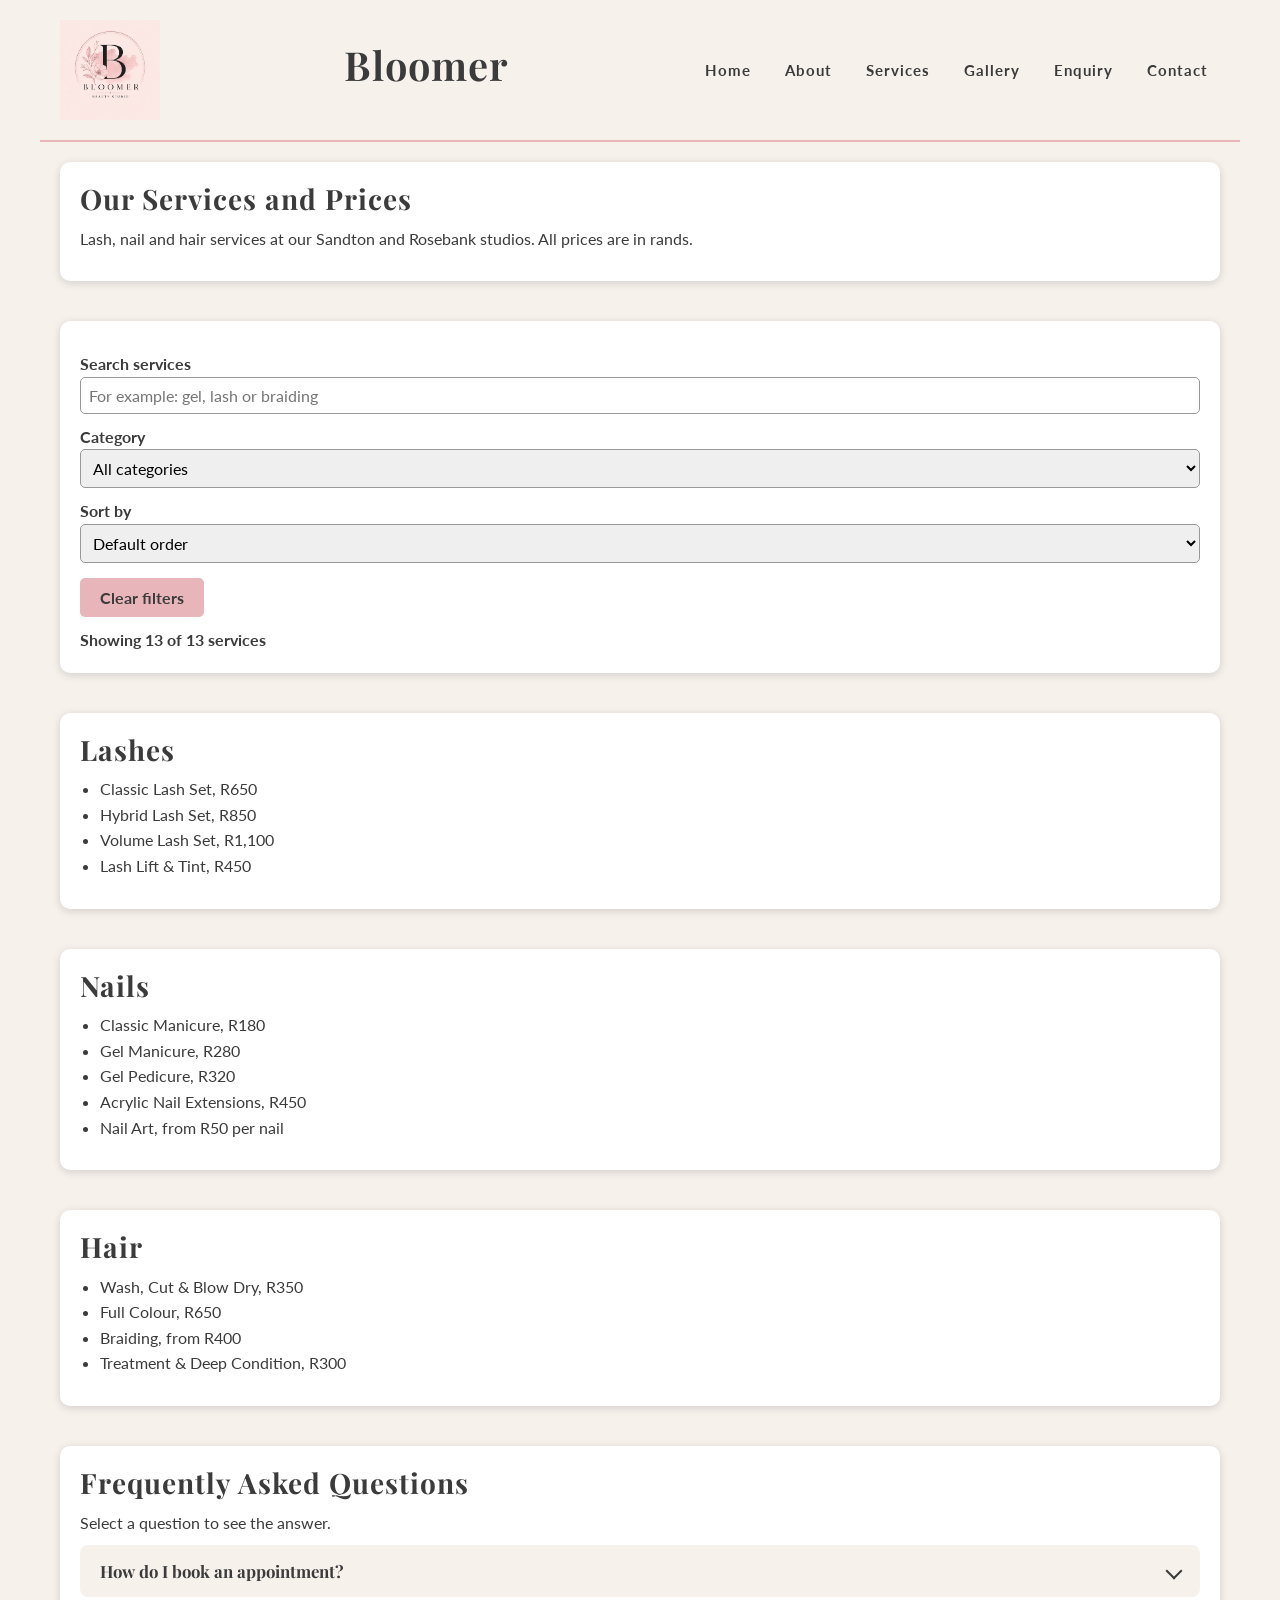
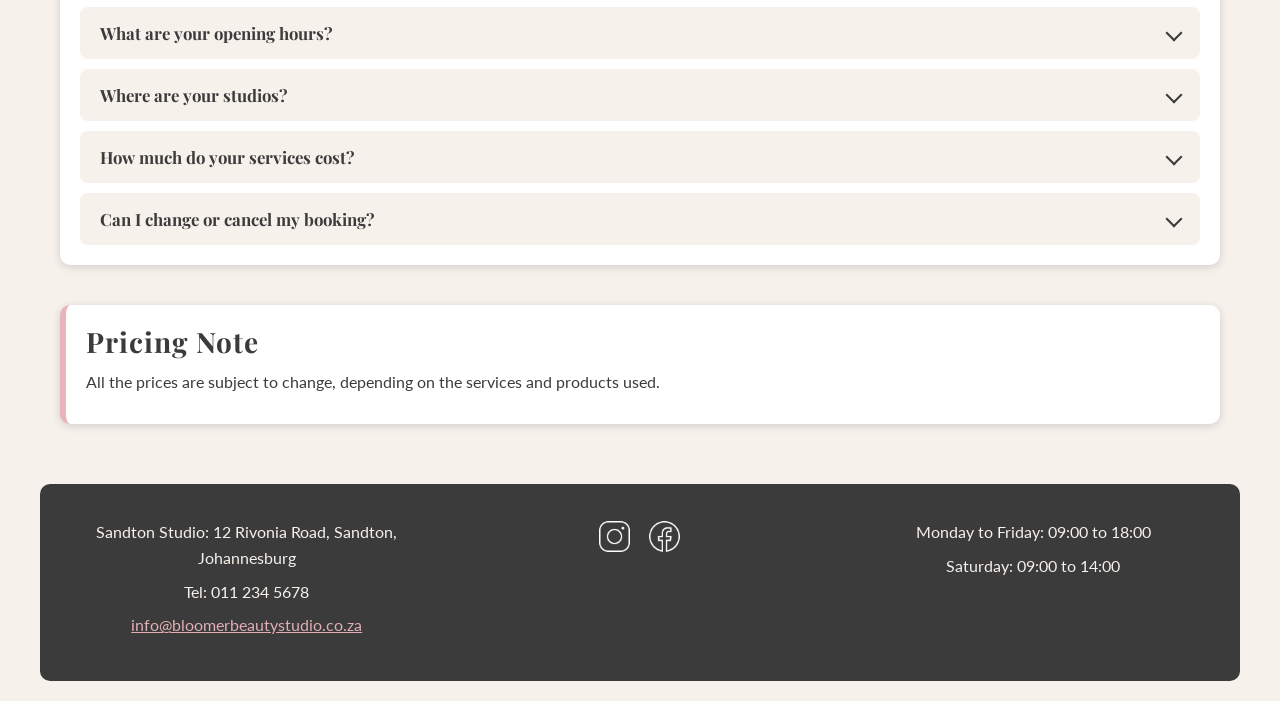
<file: services.html>
<!DOCTYPE html>
<html lang="en-za">
<head>
  <meta charset="UTF-8">
  <meta name="viewport" content="width=device-width, initial-scale=1.0">
  <title>Services and Prices | Lashes, Nails &amp; Hair | Bloomer</title>
  <meta name="description" content="See Bloomer's prices for lash sets, manicures, pedicures, acrylic nails, braiding and hair colour. Search and filter our services, then book online today.">
  <meta name="keywords" content="beauty services prices Johannesburg, lash extension prices, gel manicure price, acrylic nails Sandton, hair braiding prices, nail art, hair colour, lash lift and tint">
  <meta name="author" content="Mamello Makhalemele">
  <meta name="robots" content="index, follow">
  <link rel="canonical" href="https://mamellomak.github.io/bloomer-beauty-studio/services.html">
  <link rel="icon" type="image/png" href="images/logo.png">

  <!-- open graph tags, these control how the page looks when someone shares the link on social media -->
  <meta property="og:type" content="website">
  <meta property="og:site_name" content="Bloomer Beauty Studio">
  <meta property="og:title" content="Services and Prices | Lashes, Nails &amp; Hair | Bloomer">
  <meta property="og:description" content="See Bloomer's prices for lash sets, manicures, pedicures, acrylic nails, braiding and hair colour. Search and filter our services, then book online today.">
  <meta property="og:url" content="https://mamellomak.github.io/bloomer-beauty-studio/services.html">
  <meta property="og:image" content="https://mamellomak.github.io/bloomer-beauty-studio/images/hero/salonherobanner.jpg">
  <meta property="og:image:alt" content="The inside of the Bloomer beauty studio">
  <meta property="og:locale" content="en_ZA">
  <link rel="preconnect" href="https://fonts.googleapis.com">
  <link rel="preconnect" href="https://fonts.gstatic.com" crossorigin>
  <link href="https://fonts.googleapis.com/css2?family=Playfair+Display:wght@400;600;700&family=Lato:wght@400;700&display=swap" rel="stylesheet">
  <link rel="stylesheet" href="css/style.css">
  <!--
    jQuery 3.7.1 from the Google Hosted Libraries, used for the FAQ accordion.
    defer lets the page keep loading while the script downloads. Deferred
    scripts run in order, so jQuery is ready before js/main.js runs.
  -->
  <script src="https://ajax.googleapis.com/ajax/libs/jquery/3.7.1/jquery.min.js" defer></script>
  
    <script type="application/ld+json">
{
  "@context": "https://schema.org",
  "@type": "FAQPage",
  "mainEntity": [
    {
      "@type": "Question",
      "name": "How do I book an appointment?",
      "acceptedAnswer": {
        "@type": "Answer",
        "text": "Fill in the form on our Enquiry page with your details, the service you would like and your preferred date. You will see the price and opening hours straight away, and we reply within 24 hours to confirm your booking."
      }
    },
    {
      "@type": "Question",
      "name": "What are your opening hours?",
      "acceptedAnswer": {
        "@type": "Answer",
        "text": "We are open Monday to Friday from 09:00 to 18:00 and on Saturdays from 09:00 to 14:00. We are closed on Sundays."
      }
    },
    {
      "@type": "Question",
      "name": "Where are your studios?",
      "acceptedAnswer": {
        "@type": "Answer",
        "text": "Our Sandton Studio is at 12 Rivonia Road, Sandton, Johannesburg (011 234 5678). Our Rosebank Studio is at 45 Jan Smuts Avenue, Rosebank, Johannesburg (011 234 5679). You can find both on our Contact page."
      }
    },
    {
      "@type": "Question",
      "name": "How much do your services cost?",
      "acceptedAnswer": {
        "@type": "Answer",
        "text": "Most services cost between R180 and R1,100. Nail art is charged from R50 per nail and braiding starts from R400. The full price list is at the top of this page, and we confirm the final price for any service marked “from” when we reply to your enquiry."
      }
    },
    {
      "@type": "Question",
      "name": "Can I change or cancel my booking?",
      "acceptedAnswer": {
        "@type": "Answer",
        "text": "Yes. Send us a message through our Contact page or call us as early as you can, and we will help you find a new time."
      }
    }
  ]
}
  </script>
</head>
<body>

  <header>
    <!-- remains the same for all the webpages -->
    <img src="images/logo.png" alt="Bloomer logo">
    <p class="site-name">Bloomer</p>
    <nav>
      <a href="index.html">Home</a>
      <a href="about.html">About</a>
      <a href="services.html">Services</a>
      <a href="gallery.html">Gallery</a>
      <a href="enquiry.html">Enquiry</a>
      <a href="contact.html">Contact</a>
    </nav>
  </header>

  <main>
    <!-- this is going to change for all the webpages -->

        <section>
      <article>
        <h1>Our Services and Prices</h1>
        <p>Lash, nail and hair services at our Sandton and Rosebank studios. All prices are in rands.</p>
      </article>
    </section>

    <!--
      Search, filter and sort controls. They start hidden and js/main.js
      shows them once the services have loaded, because they only work
      with JavaScript.
    -->
    <section id="services-controls" hidden>
      <form role="search" aria-label="Search and filter services" novalidate>
        <label for="services-search">Search services</label>
        <input type="search" id="services-search" name="search" placeholder="For example: gel, lash or braiding" autocomplete="off">

        <label for="services-category">Category</label>
        <select id="services-category" name="category">
          <option value="all">All categories</option>
          <option value="Lashes">Lashes</option>
          <option value="Nails">Nails</option>
          <option value="Hair">Hair</option>
        </select>

        <label for="services-sort">Sort by</label>
        <select id="services-sort" name="sort">
          <option value="default">Default order</option>
          <option value="name">Name, A to Z</option>
          <option value="price-low">Price, low to high</option>
          <option value="price-high">Price, high to low</option>
        </select>

        <button type="button" id="services-clear">Clear filters</button>
      </form>
      <p id="services-count" role="status" aria-live="polite"></p>
    </section>

    <!--
      The services are written in the HTML so search engines and visitors
      without JavaScript can read them. js/main.js replaces this content
      with the version loaded from data/services.json, so the search,
      filter and sort can work on it. display: contents in the CSS stops
      this wrapper from changing the page layout.
    -->
    <div id="services-list">
      <section>
        <article>
          <h2>Lashes</h2>
          <ul>
            <li>Classic Lash Set, R650</li>
            <li>Hybrid Lash Set, R850</li>
            <li>Volume Lash Set, R1,100</li>
            <li>Lash Lift &amp; Tint, R450</li>
          </ul>
        </article>
      </section>

      <section>
        <article>
          <h2>Nails</h2>
          <ul>
            <li>Classic Manicure, R180</li>
            <li>Gel Manicure, R280</li>
            <li>Gel Pedicure, R320</li>
            <li>Acrylic Nail Extensions, R450</li>
            <li>Nail Art, from R50 per nail</li>
          </ul>
        </article>
      </section>

      <section>
        <article>
          <h2>Hair</h2>
          <ul>
            <li>Wash, Cut &amp; Blow Dry, R350</li>
            <li>Full Colour, R650</li>
            <li>Braiding, from R400</li>
            <li>Treatment &amp; Deep Condition, R300</li>
          </ul>
        </article>
      </section>
    </div>

    <!--
      FAQ accordion. The questions and answers are written in the HTML so
      search engines and visitors without JavaScript can read every answer.
      When jQuery loads, js/main.js turns each question into a button and
      hides the answers until the question is clicked.
    -->
    <section id="faq">
      <article>
        <h2>Frequently Asked Questions</h2>
        <p>Select a question to see the answer.</p>

        <div id="faq-accordion" class="accordion">
          <h3 class="accordion-question">How do I book an appointment?</h3>
          <div class="accordion-panel">
            <p>Fill in the form on our <a href="enquiry.html">Enquiry page</a> with your details, the service you would like and your preferred date. You will see the price and opening hours straight away, and we reply within 24 hours to confirm your booking.</p>
          </div>

          <h3 class="accordion-question">What are your opening hours?</h3>
          <div class="accordion-panel">
            <p>We are open Monday to Friday from 09:00 to 18:00 and on Saturdays from 09:00 to 14:00. We are closed on Sundays.</p>
          </div>

          <h3 class="accordion-question">Where are your studios?</h3>
          <div class="accordion-panel">
            <p>Our Sandton Studio is at 12 Rivonia Road, Sandton, Johannesburg (011 234 5678). Our Rosebank Studio is at 45 Jan Smuts Avenue, Rosebank, Johannesburg (011 234 5679). You can find both on our <a href="contact.html">Contact page</a>.</p>
          </div>

          <h3 class="accordion-question">How much do your services cost?</h3>
          <div class="accordion-panel">
            <p>Most services cost between R180 and R1,100. Nail art is charged from R50 per nail and braiding starts from R400. The full price list is at the top of this page, and we confirm the final price for any service marked &ldquo;from&rdquo; when we reply to your enquiry.</p>
          </div>

          <h3 class="accordion-question">Can I change or cancel my booking?</h3>
          <div class="accordion-panel">
            <p>Yes. Send us a message through our <a href="contact.html">Contact page</a> or call us as early as you can, and we will help you find a new time.</p>
          </div>
        </div>
      </article>
    </section>

    <aside>
      <h2>Pricing Note</h2>
      <p>All the prices are subject to change, depending on the services and products used.</p>
    </aside>
  </main>

  <footer>
    <!-- remains the same for all the webpages -->
    <section>
      <!-- contact -->
      <p>Sandton Studio: 12 Rivonia Road, Sandton, Johannesburg</p>
      <p>Tel: 011 234 5678</p>
      <p><a href="mailto:info@bloomerbeautystudio.co.za">info@bloomerbeautystudio.co.za</a></p>
    </section>
    <section>
      <!-- social links -->
      <a href="https://www.instagram.com/bloomer"><img src="images/icons/instagramicon.png" alt="Instagram"></a>
      <a href="https://www.facebook.com/bloomer"><img src="images/icons/facebookicon.png" alt="Facebook"></a>
    </section>
    <section>
      <!-- business hours -->
      <p>Monday to Friday: 09:00 to 18:00</p>
      <p>Saturday: 09:00 to 14:00</p>
    </section>
  </footer>

  <!-- defer keeps the run order: jQuery (in the head) first, then main.js -->
  <script src="js/main.js" defer></script>
</body>
</html>
</file>
<file: css/style.css>
/* Bloomer stylesheet
   Colours are from Coolors, fonts are from Google Fonts (Playfair Display and Lato) */

:root {
  /* my colours */
  --colour-primary: #e8b4b8f5;   /* blush pink */
  --colour-secondary: #f7f1ec;   /* warm cream */
  --colour-accent: #3b3b3b;      /* charcoal grey */

  /* my fonts */
  --font-heading: 'Playfair Display', serif;
  --font-body: 'Lato', sans-serif;
}


* {
  margin: 0;
  padding: 0;
  box-sizing: border-box;
}

/* base styles for the whole site, every page uses these */
body {
  font-family: var(--font-body);
  font-size: 1rem;
  line-height: 1.6;
  color: var(--colour-accent);
  background-color: var(--colour-secondary);
}

/* headings use Playfair Display so they look different from the normal text */
h1, h2, h3, h4, h5, h6 {
  font-family: var(--font-heading);
  font-weight: 700;
  line-height: 1.2;
  letter-spacing: 1px;
  margin-bottom: 10px;
}

h1 { font-size: 2.5rem; }
h2 { font-size: 1.75rem; }
h3 { font-size: 1.25rem; }

p {
  font-size: 1rem;
  line-height: 1.6;
  margin-bottom: 10px;
}

/* nav links, taking away the underline so it looks cleaner */
nav a {
  font-weight: 700;
  font-size: 0.95rem;
  letter-spacing: 1px;
  text-decoration: none;
  color: var(--colour-accent);
  padding: 8px 12px;
}

ul {
  margin-bottom: 10px;
  padding-left: 20px;
}

li {
  font-size: 1rem;
  line-height: 1.6;
}

button {
  font-family: var(--font-body);
  font-weight: 700;
  font-size: 1rem;
}

/* LAYOUT */

/* keeps the header, main and footer from stretching too wide on a big screen.
   margin 0 auto puts them in the centre */
header, main, footer {
  max-width: 1200px;
  margin: 0 auto;
  padding: 20px;
}

/* header uses flexbox so the logo, name and nav sit next to each other in a row */
header {
  display: flex;
  justify-content: space-between;
  align-items: center;
  flex-wrap: wrap;
  gap: 15px;
}

header img {
  height: 100px;
}

/* nav is also flexbox so the links sit in a row */
header nav {
  display: flex;
  gap: 10px;
}

/* every section in main is a flex row. If a section has 3 articles
   they share the space equally, if it has 1 it takes the full width */
main section {
  display: flex;
  gap: 20px;
  margin-bottom: 40px;
}

main section article {
  flex: 1;
}

/* images stay inside their article and never get wider than it */
main section article img {
  width: 100%;
  height: auto;
}

aside {
  padding: 20px;
  margin-bottom: 40px;
}

/* footer uses grid with 3 equal columns: contact, social and hours */
footer {
  display: grid;
  grid-template-columns: repeat(3, 1fr);
  gap: 20px;
  padding-top: 40px;
  padding-bottom: 40px;
}

/* below we have colours and decorations */

/* thin pink line under the header so it stands apart from the content */
header {
  border-bottom: 2px solid var(--colour-primary);
}

/* every article is a white card with rounded corners and a soft shadow */
main section article {
  background-color: white;
  padding: 20px;
  border-radius: 10px;
  box-shadow: 0 2px 8px rgba(0, 0, 0, 0.15);
}

/* rounded corners on the pictures so they match the cards */
main section article img {
  border-radius: 8px;
}

/* the aside also gets the card look, with a pink line on the left */
aside {
  background-color: white;
  border-left: 6px solid var(--colour-primary);
  border-radius: 10px;
  box-shadow: 0 2px 8px rgba(0, 0, 0, 0.15);
}

/* the Book Your Appointment link in main now looks like a button */
main a {
  display: inline-block;
  background-color: var(--colour-primary);
  color: var(--colour-accent);
  padding: 10px 20px;
  border-radius: 5px;
  text-decoration: none;
}

/* forms (enquiry and contact pages) */
label {
  display: block;
  margin-top: 10px;
  font-weight: 700;
}

input, select, textarea {
  width: 100%;
  padding: 8px;
  border: 1px solid #999999;
  border-radius: 5px;
  font-family: var(--font-body);
  font-size: 1rem;
}

textarea {
  height: 120px;
}

button {
  margin-top: 15px;
  padding: 10px 20px;
  background-color: var(--colour-primary);
  color: var(--colour-accent);
  border: none;
  border-radius: 5px;
  cursor: pointer;
}

/* footer is dark with light text so it stands out from the page */
footer {
  background-color: var(--colour-accent);
  color: var(--colour-secondary);
  border-radius: 10px;
  margin-bottom: 20px;
}

footer a {
  color: var(--colour-primary);
}

/* this keeps the social icons small */
footer img {
  width: 30px;
  margin-right: 10px;
}

/* PSEUDO CLASSES: hover, focus and active */

/* hover is when the mouse is on top of something */
nav a:hover {
  color: #8a3f47;
  text-decoration: underline;
}

main a:hover,
button:hover {
  background-color: var(--colour-accent);
  color: white;
}

footer a:hover {
  color: white;
  text-decoration: underline;
}

/* focus is when you click inside a form field or tab onto a link */
input:focus,
select:focus,
textarea:focus {
  outline: 2px solid #b5656d;
  background-color: #fff7f8;
}

nav a:focus,
main a:focus {
  outline: 2px solid #b5656d;
}

/* active is the moment something is being clicked.
   It sits last so it wins over hover */
nav a:active {
  color: #8a3f47;
}

main a:active,
button:active {
  background-color: #8a3f47;
  color: white;
}

/* Footer Styling */

/* the three columns line up at the top and the text is centred so that it looks balanced */
footer {
  align-items: start;
  text-align: center;
  padding-top: 35px;
  padding-bottom: 35px;
}

/* for the icons in the footer to be more visible */
footer img {
  width: 35px;
  margin-right: 0;
  filter: invert(1);
}

/* the middle column holds the social icons, so they sit side by side in the centre */
footer section:nth-child(2) {
  display: flex;
  justify-content: center;
  gap: 15px;
}

/* a little less space under the footer text so the columns look even */
footer p {
  margin-bottom: 8px;
}

/* the icons get a bit bigger when the mouse is on them */
footer a:hover img {
  transform: scale(1.15);
}

/* RESPONSIVE DESIGN */

/* images never get wider than the space they are in, so nothing sticks out of the screen */
img {
  max-width: 100%;
  height: auto;
}

/* small laptops and big tablets, 1024px and smaller */
@media (max-width: 1024px) {
  h1 { font-size: 2.2rem; }
  h2 { font-size: 1.6rem; }

  header, main, footer {
    padding: 18px;
  }
}

/* tablets, 768px and smaller */
@media (max-width: 768px) {
  h1 { font-size: 2rem; }
  h2 { font-size: 1.5rem; }

  /* the logo, name and nav stack in the middle instead of sitting in one row */
  header {
    flex-direction: column;
    text-align: center;
  }

  header img {
    height: 80px;
  }

  header nav {
    flex-wrap: wrap;
    justify-content: center;
  }

  /* articles go two to a row. flex-wrap lets the third one drop to the next row */
  main section {
    flex-wrap: wrap;
  }

  main section article {
    flex: 1 1 45%;
  }
}

/* phones, 480px and smaller */
@media (max-width: 480px) {
  /* text is a bit smaller so it fits a small screen. I used rem so it still scales */
  h1 { font-size: 1.75rem; }
  h2 { font-size: 1.4rem; }
  h3 { font-size: 1.1rem; }

  p, li {
    font-size: 0.95rem;
  }

  header, main, footer {
    padding: 18px;
  }

  /* the logo is smaller on a phone so it does not push everything down */
  header img {
    height: 60px;
  }

  /* the nav links are stacked in one column so they are easy to tap */
  header nav {
    flex-direction: column;
    width: 100%;
  }

  nav a {
    display: block;
    padding: 12px;
  }

  /* everything is one column on a phone, nothing sits side by side */
  main section {
    flex-direction: column;
  }

  main section article {
    flex: none;
    width: 100%;
  }

  /* footer goes from 3 columns to 1 */
  footer {
    grid-template-columns: 1fr;
  }

  /* the button is full width so it is easy to press with a thumb */
  main a,
  button {
    display: block;
    text-align: center;
    width: 100%;
  }
}

/*PART 3 ADDITIONS */

:root {
  /* added two extra colours for Part 3 */
  --colour-error: #b3261e;   /* error messages and invalid fields */
  --colour-focus: #b5656d;   /* the darker rose already used for hover and focus in Part 2 */
}


/* GENERAL HELPERS */

/* Makes the hidden attribute always win. Without this, the "main section"
   rule (display: flex) would stop hidden sections from disappearing, and the
   gallery filter and search controls depend on hiding things. */
[hidden] {
  display: none !important;
}

/* Keyboard users now see where they are on every button and button style link */
button:focus-visible,
.button-link:focus-visible {
  outline: 2px solid var(--colour-focus);
  outline-offset: 2px;
}

/* A button that is busy, for example while the enquiry form checks availability */
button:disabled {
  opacity: 0.6;
  cursor: not-allowed;
}

button:disabled:hover {
  background-color: var(--colour-primary);
  color: var(--colour-accent);
}


/* Form messages (enquiry and contact pages) */

/* The error message under a field. The reserved height stops the form from jumping about when a message appears. */
.field-error {
  display: block;
  min-height: 1.25em;
  margin: 4px 0 10px;
  color: var(--colour-error);
  font-size: 0.9rem;
  font-weight: 700;
}

/* A field that has failed validation. A box-shadow adds the thicker edge without making the field bigger. */
input.is-invalid,
select.is-invalid,
textarea.is-invalid {
  border-color: var(--colour-error);
  box-shadow: 0 0 0 1px var(--colour-error);
  background-color: #fff5f4;
}

input.is-invalid:focus,
select.is-invalid:focus,
textarea.is-invalid:focus {
  outline: 2px solid var(--colour-error);
}

/* The response box shown after a form is sent. It uses the same pink left
   border as the one used for the primary button. */
.form-status {
  margin-top: 20px;
  padding: 20px;
  border-left: 6px solid var(--colour-primary);
  border-radius: 10px;
  background-color: var(--colour-secondary);
  color: var(--colour-accent);
}

.form-status:focus {
  outline: 2px solid var(--colour-focus);
}


.form-status.is-problem {
  border-left-color: var(--colour-error);
}

/*this is the email 
preview */
.email-preview {
  margin-bottom: 10px;
  padding: 15px;
  border: 1px solid #dddddd;
  border-radius: 8px;
  background-color: white;
  font-family: var(--font-body);
  white-space: pre-wrap;
  overflow-wrap: anywhere;
}

/* this is a button link styled like a button but is actually a link. 
It is used for the "Book Your Appointment" link in the enquiry response. */
.button-link {
  margin-top: 10px;
  font-weight: 650;
  transition: background-color 0.2s ease, color 0.2s ease;
}


/* below is the styling of theservices page: search, 
filter and sort */

/* display: contents lets the wrapper act as if it is not there, so the service sections 
keep the layout they had in Part 2. */
#services-list {
  display: contents;
}

/* this is the control panel for the services page and the gallery page. 
It is a white card with a soft shadow, like the articles and aside. */
#services-controls,
#gallery-controls {
  flex-direction: column;
  gap: 10px;
  padding: 20px;
  border-radius: 10px;
  background-color: white;
  box-shadow: 0 2px 8px rgba(0, 0, 0, 0.15);
}

#services-count,
#gallery-count {
  margin: 0;
  font-weight: 700;
}


/* GALLERY PAGE */

/*The gap of 20px comes from the "main section" rule. */
.gallery-group {
  display: grid;
  grid-template-columns: repeat(auto-fill, minmax(220px, 1fr));
}

/* All photos are shown as squares so the rows look even. 
The lightbox shows each photo uncropped. */
.gallery-group article img {
  aspect-ratio: 1 / 1;
  object-fit: cover;
}

/* Each photo is a link to the full image. */
.gallery-group a {
  display: block;
  padding: 0;
  border-radius: 9px;
  background: none;
  cursor: zoom-in;
}

.gallery-group a:hover,
.gallery-group a:active {
  background: none;
}

.gallery-group a:hover img {
  opacity: 0.85;
}

.gallery-group a:focus-visible {
  outline: 3px solid var(--colour-focus);
  outline-offset: 3px;
}

/* The category buttons sit in a 
wrapping row. */
#gallery-controls [role="group"] {
  display: flex;
  flex-wrap: wrap;
  gap: 10px;
  margin-top: 15px;
}

/* for the filter buttons */
.filter-btn {
  width: auto;
  margin-top: 0;
}

.filter-btn.active {
  background-color: var(--colour-accent);
  color: white;
}


/* LIGHTBOX (built by js/main.js,it only shows when open) */
body.lightbox-open {
  overflow: hidden;
}

.lightbox {
  width: 100%;
  height: 100%;
  max-width: none;
  max-height: none;
  margin: 0;
  padding: 0;
  border: 0;
  background-color: rgba(30, 24, 28, 0.95);
  color: white;
}

.lightbox[open] {
  display: grid;
  grid-template-columns: auto 1fr auto;
  align-items: center;
  justify-items: center;
  animation: lightbox-fade 0.25s ease;
}

@keyframes lightbox-fade {
  from { opacity: 0; }
  to { opacity: 1; }
}

.lightbox figure {
  grid-column: 2;
  grid-row: 1;
  margin: 0;
  max-width: 100%;
  text-align: center;
}

.lightbox img {
  display: block;
  max-width: 100%;
  max-height: 75vh;
  margin: 0 auto;
  border-radius: 8px;
  object-fit: contain;
}

.lightbox figcaption {
  margin-top: 15px;
  padding: 0 15px;
}

/* Previous, next and close buttons. They are 44px so they are easy to tap. */
.lightbox-prev,
.lightbox-next,
.lightbox-close {
  display: grid;
  place-items: center;
  width: 44px;
  height: 44px;
  margin-top: 0;
  padding: 0;
  border: 0;
  border-radius: 50%;
  background-color: rgba(255, 255, 255, 0.15);
  color: white;
  font-size: 2rem;
  line-height: 1;
  cursor: pointer;
  transition: background-color 0.2s ease, color 0.2s ease, transform 0.1s ease;
}

.lightbox-prev {
  grid-column: 1;
  grid-row: 1;
  margin: 0 8px;
}

.lightbox-next {
  grid-column: 3;
  grid-row: 1;
  margin: 0 8px;
}

.lightbox-close {
  position: absolute;
  top: 15px;
  right: 15px;
}

.lightbox-prev:hover,
.lightbox-next:hover,
.lightbox-close:hover {
  background-color: var(--colour-primary);
  color: var(--colour-accent);
}

.lightbox-prev:active,
.lightbox-next:active,
.lightbox-close:active {
  transform: scale(0.92);
}

.lightbox-counter {
  position: absolute;
  bottom: 15px;
  left: 0;
  right: 0;
  margin: 0;
  text-align: center;
  font-size: 0.9rem;
}

/* phones, 600px and smaller: slimmer side buttons so the photo has more room */
@media (max-width: 600px) {
  .lightbox-prev,
  .lightbox-next {
    margin: 0 4px;
    font-size: 1.5rem;
  }

  .lightbox img {
    max-height: 65vh;
  }
}

/* CONTACT PAGE MAP (Leaflet, drawn by js/map.js) */

/* The map needs a set height. z-index: 0 keeps Leaflet's own layers from
   floating above anything else on the page. */
#studio-map {
  position: relative;
  z-index: 0;
  height: 420px;
  border-radius: 10px;
}

/* The buttons above the map sit in a wrapping row. */
#map-controls {
  display: flex;
  flex-wrap: wrap;
  gap: 10px;
  margin-bottom: 15px;
}

#map-controls button {
  width: auto;
  margin-top: 0;
}

/* The custom pin: a blush pink teardrop with a charcoal edge and dot */
.studio-pin span {
  position: relative;
  display: block;
  width: 30px;
  height: 30px;
  border: 3px solid var(--colour-accent);
  border-radius: 50% 50% 50% 0;
  background-color: var(--colour-primary);
  box-shadow: 0 2px 6px rgba(0, 0, 0, 0.4);
  transform: rotate(-45deg);
}

.studio-pin span::after {
  content: "";
  position: absolute;
  top: 50%;
  left: 50%;
  width: 8px;
  height: 8px;
  margin: -4px 0 0 -4px;
  border-radius: 50%;
  background-color: var(--colour-accent);
}

/* Leaflet's default font is sans-serif, but I want it to match the rest of the site */
.leaflet-container {
  font-family: var(--font-body);
}

#studio-map img {
  max-width: none;
  border-radius: 0;
}

/* + and - zoom buttons */
.leaflet-bar a {
  padding: 0;
  border-radius: 0;
}

.leaflet-bar a:hover,
.leaflet-bar a:focus,
.leaflet-bar a:active {
  background-color: #f4f4f4;
  color: var(--colour-accent);
}

.leaflet-control-attribution a {
  display: inline;
  padding: 0;
  border-radius: 0;
  background: none;
}

.leaflet-control-attribution a:hover,
.leaflet-control-attribution a:active {
  background: none;
  color: #0078a8;
}

/* popup will display when a pin is selected */
.leaflet-popup-content h3 {
  margin: 0 0 8px;
  font-size: 1.1rem;
}

.leaflet-popup-content p {
  margin: 0 0 8px;
}

.leaflet-popup-close-button {
  padding: 0;
}

.leaflet-popup-content a {
  display: inline;
  padding: 0;
  border-radius: 0;
  background: none;
  color: var(--colour-accent);
  font-weight: 700;
  text-decoration: underline;
}

.leaflet-popup-content a:hover,
.leaflet-popup-content a:active {
  background: none;
  color: #8a3f47;
}

/* link for directions */
.leaflet-popup-content a.directions-link {
  display: inline-block;
  padding: 8px 14px;
  border-radius: 5px;
  background-color: var(--colour-primary);
  color: var(--colour-accent);
  text-decoration: none;
}

.leaflet-popup-content a.directions-link:hover,
.leaflet-popup-content a.directions-link:active {
  background-color: var(--colour-accent);
  color: white;
}

/* a slightly shorter map on small screens */
@media (max-width: 480px) {
  #studio-map {
    height: 340px;
  }
}

/* FAQ ACCORDION style for services page, built with jQuery in js/main.js */

/* The question headings. JavaScript puts a button inside each one. */
.accordion-question {
  margin-bottom: 0;
}

/* Each question looks like a full width bar. The general button rules would
   centre the text and, on phones, force a block layout, so those are
   overridden here. */
.accordion-trigger {
  display: flex;
  justify-content: space-between;
  align-items: center;
  gap: 15px;
  width: 100%;
  margin-top: 10px;
  padding: 15px 20px;
  border-radius: 8px;
  background-color: var(--colour-secondary);
  color: var(--colour-accent);
  font-family: var(--font-heading);
  font-size: 1.05rem;
  text-align: left;
}

/* Hover, focus, an open question and the pressed state all use the blush
   pink with charcoal text, which keeps the contrast high. */
.accordion-trigger:hover,
.accordion-trigger:active,
.accordion-trigger[aria-expanded="true"] {
  background-color: var(--colour-primary);
  color: var(--colour-accent);
}


.accordion-trigger::after {
  content: "";
  flex-shrink: 0;
  width: 10px;
  height: 10px;
  border-right: 2px solid currentColor;
  border-bottom: 2px solid currentColor;
  transform: rotate(45deg);
  transition: transform 0.25s ease;
}

.accordion-trigger[aria-expanded="true"]::after {
  transform: rotate(-135deg);
}

.accordion-panel {
  padding: 15px 20px 5px;
}

/* Links inside answers read as normal underlined text, not as pink buttons */
.accordion-panel a {
  display: inline;
  padding: 0;
  background: none;
  color: var(--colour-accent);
  font-weight: 700;
  text-decoration: underline;
}

.accordion-panel a:hover,
.accordion-panel a:active {
  background: none;
  color: #8a3f47;
}

@media (prefers-reduced-motion: reduce) {
  .button-link,
  .lightbox-prev,
  .lightbox-next,
  .lightbox-close,
  .accordion-trigger::after {
    transition: none;
  }

  .lightbox[open] {
    animation: none;
  }
}

/* PART 3: HEADINGS FOR SEO
   The studio name in the header used to be the h1 on every page. For search
   engines, each page needs one h1 of its own, so the studio name is now a
   paragraph that is styled to look exactly like the old h1. */
.site-name {
  font-family: var(--font-heading);
  font-size: 2.5rem;
  font-weight: 650;
  line-height: 1.2;
  letter-spacing: 1px;
  margin-bottom: 11px;
}

/* The page h1 keeps the size the first h2 on each page used to have */
main h1 {
  font-size: 1.75rem;
}

/* the screen size will remain the same as the rest of the website size */
@media (max-width: 1024px) {
  .site-name { font-size: 2.2rem; }
  main h1 { font-size: 1.6rem; }
}

@media (max-width: 768px) {
  .site-name { font-size: 2rem; }
  main h1 { font-size: 1.5rem; }
}

@media (max-width: 480px) {
  .site-name { font-size: 1.75rem; }
  main h1 { font-size: 1.4rem; }
}
</file>
